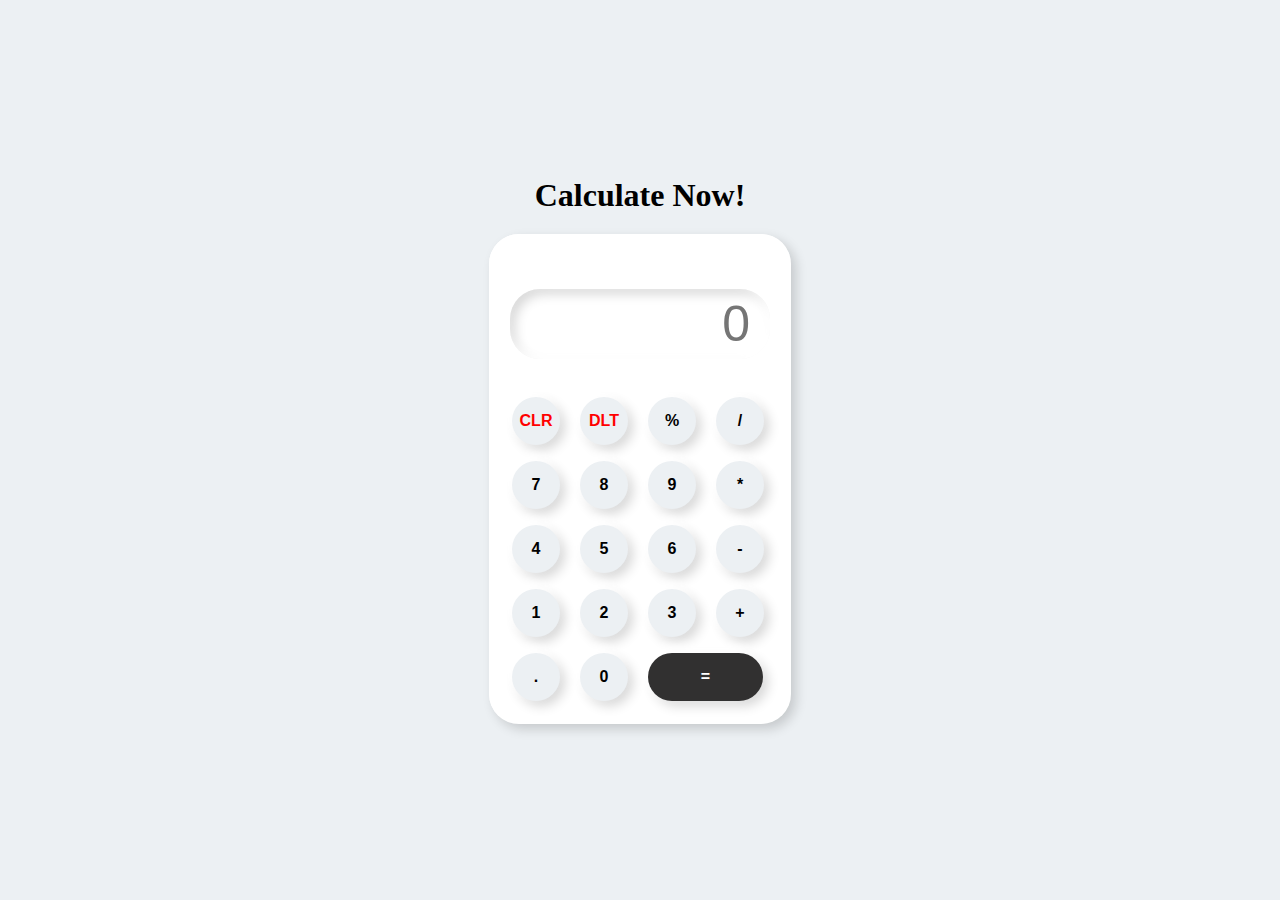
<file: Task-1_Calculator/index.html>
<!DOCTYPE html>
<html lang="en">
  <head>
    <meta charset="UTF-8" />
    <meta http-equiv="X-UA-Compatible" content="IE=edge" />
    <meta name="viewport" content="width=device-width, initial-scale=1.0" />
    <title>Calculator</title>
    <link rel="stylesheet" href="style.css" />
  </head>
  <body>
    <div class="container">
      <h1>Calculate Now!</h1>
      <div class="calculator">
        <input type="text" name="" id="output-screen" placeholder="0" />
        <button onclick="Clear()" class="redtext">CLR</button>
        <button onclick="del()" class="redtext">DLT</button>
        <button onclick="display('%')">%</button>
        <button onclick="display('/')">/</button>
        <button onclick="display('7')">7</button>
        <button onclick="display('8')">8</button>
        <button onclick="display('9')">9</button>
        <button onclick="display('*')">*</button>
        <button onclick="display('4')">4</button>
        <button onclick="display('5')">5</button>
        <button onclick="display('6')">6</button>
        <button onclick="display('-')">-</button>
        <button onclick="display('1')">1</button>
        <button onclick="display('2')">2</button>
        <button onclick="display('3')">3</button>
        <button onclick="display('+')">+</button>
        <button onclick="display('.')">.</button>
        <button onclick="display('0')">0</button>
        <button onclick="calculate()" class="equal">=</button>
      </div>
    </div>

    <script>
      let outputScreen = document.getElementById("output-screen");
      let buttons = document.getElementsByTagName("button");
      Array.from(buttons).forEach((element) => {
        element.addEventListener("click", () => {
          element.classList.add("clicked");
          setTimeout(() => {
            element.classList.remove("clicked");
          }, 100);
        });
      });
      function display(num) {
        outputScreen.value += num;
      }
      function calculate() {
        try {
          outputScreen.value = eval(outputScreen.value);
        } catch {
          alert("Invalid");
        }
      }
      function Clear() {
        outputScreen.value = "";
      }
      function del() {
        outputScreen.value = outputScreen.value.slice(0, -1);
      }
    </script>
  </body>
</html>
</file>
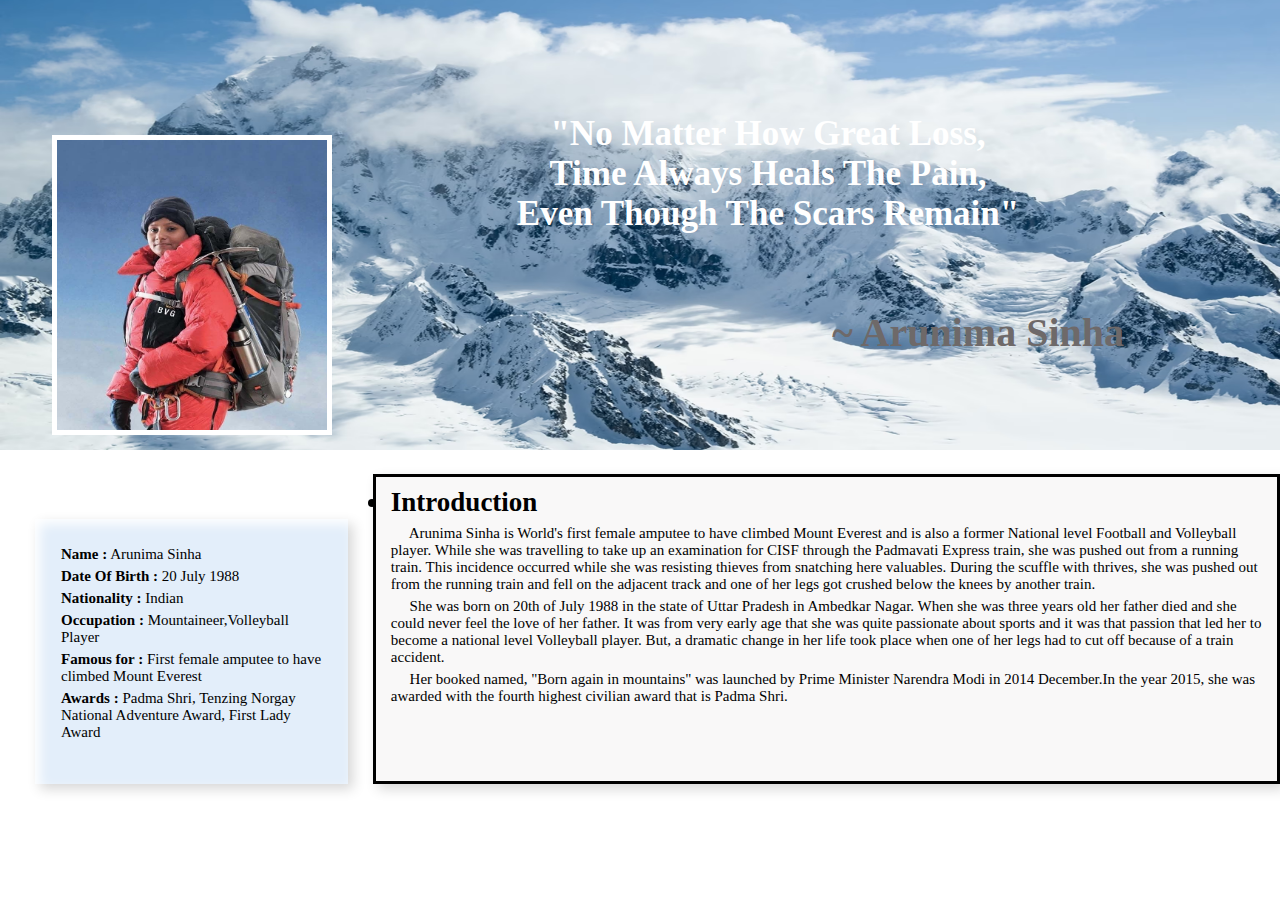
<file: Task-2_Tribute page/index.html>
<!DOCTYPE html>
<html lang="en">
  <head>
    <meta charset="UTF-8" />
    <meta http-equiv="X-UA-Compatible" content="IE=edge" />
    <meta name="viewport" content="width=device-width, initial-scale=1.0" />
    <title>Tribute Page</title>
    <link rel="stylesheet" href="style.css" />
  </head>
  <body>
    <div class="container">
      <div class="photo">
        <p class="thought">
          "No Matter How Great Loss, Time Always Heals The Pain, Even Though The
          Scars Remain"
        </p>
        <p class="name">~ Arunima Sinha</p>
        <img src="photo1.avif" alt="" />
      </div>
      <div class="photo2">
        <img src="arunima.jpeg" alt="" />
      </div>
      <div class="text">
        <div class="bio">
          <ul>
            <li><b>Name :</b> Arunima Sinha</li>
            <li><b>Date Of Birth :</b> 20 July 1988</li>
            <li><b>Nationality :</b> Indian</li>
            <li><b>Occupation :</b> Mountaineer,Volleyball Player</li>
            <li>
              <b>Famous for :</b> First female amputee to have climbed Mount
              Everest
            </li>
            <li>
              <b>Awards :</b> Padma Shri, Tenzing Norgay National Adventure
              Award, First Lady Award
            </li>
          </ul>
        </div>
        <div class="about">
          <li>Introduction</li>
          <p>
            &emsp; Arunima Sinha is World's first female amputee to have climbed
            Mount Everest and is also a former National level Football and
            Volleyball player. While she was travelling to take up an
            examination for CISF through the Padmavati Express train, she was
            pushed out from a running train. This incidence occurred while she
            was resisting thieves from snatching here valuables. During the
            scuffle with thrives, she was pushed out from the running train and
            fell on the adjacent track and one of her legs got crushed below the
            knees by another train.
          </p>
          <p>
            &emsp; She was born on 20th of July 1988 in the state of Uttar
            Pradesh in Ambedkar Nagar. When she was three years old her father
            died and she could never feel the love of her father. It was from
            very early age that she was quite passionate about sports and it was
            that passion that led her to become a national level Volleyball
            player. But, a dramatic change in her life took place when one of
            her legs had to cut off because of a train accident.
          </p>
          <p>
            &emsp; Her booked named, "Born again in mountains" was launched by
            Prime Minister Narendra Modi in 2014 December.In the year 2015, she
            was awarded with the fourth highest civilian award that is Padma
            Shri.
          </p>
        </div>
      </div>
    </div>
  </body>
</html>
</file>
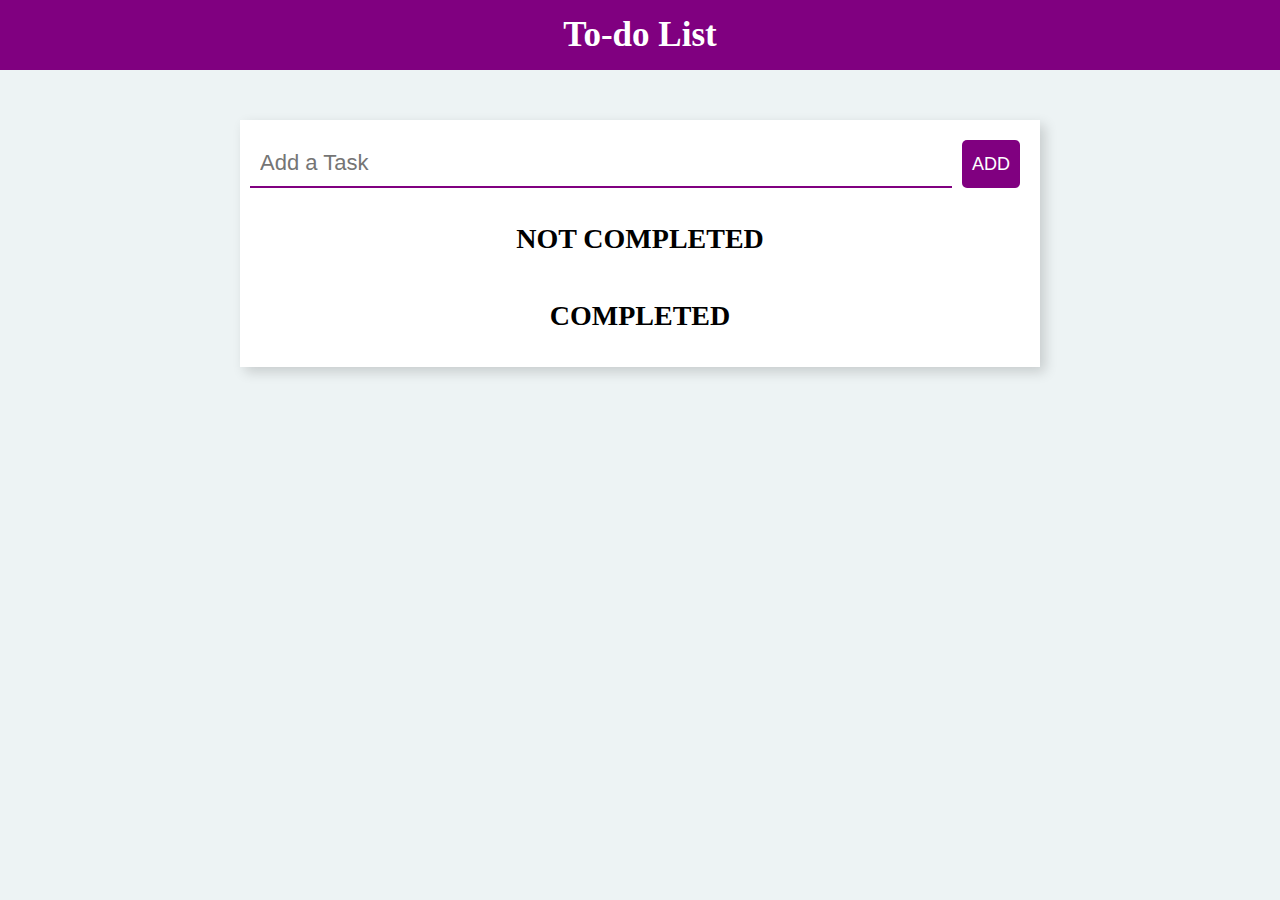
<file: Task-3_todo list/index.html>
<!DOCTYPE html>
<html lang="en">
  <head>
    <meta charset="UTF-8" />
    <title>To-Do List</title>
    <link
      href="https://stackpath.bootstrapcdn.com/font-awesome/4.7.0/css/font-awesome.min.css"
      rel="stylesheet"
    />
    <link rel="stylesheet" href="style.css" />
  </head>
  <body>
    <div class="navbar">To-do List</div>
    <div class="container">
      <div class="addTask">
        <input type="text" placeholder="Add a Task" />
        <button>Add</button>
      </div>

      <ol class="notCompleted">
        <h3>Not Completed</h3>
      </ol>

      <ol class="Completed">
        <h3>Completed</h3>
      </ol>
    </div>

    <script src="script.js"></script>
  </body>
</html>
</file>
<file: Task-1_Calculator/style.css>
* {
  margin: 0;
  padding: 0;
  box-sizing: border-box;
  background-color: #ecf0f3;
  font-family: sans-serif;
  outline: none;
}
.container {
  height: 100vh;
  display: flex;
  flex-direction: column;
  justify-content: center;
  align-items: center;
}
h1 {
  margin-bottom: 20px;
  font-family: poppins;
}
.calculator {
  background-color: #fff;
  padding: 15px;
  border-radius: 30px;
  box-shadow: inset 5px 5px 12px #fff, 5px 5px 12px rgba(0, 0, 0, 0.16);
  display: grid;
  grid-template-columns: repeat(4, 68px);
}
input {
  grid-column: span 4;
  height: 70px;
  width: 260px;
  background-color: #fff;
  box-shadow: inset -5px -5px 12px #fff, inset 5px 5px 12px rgba(0, 0, 0, 0.16);
  border: none;
  border-radius: 30px;
  color: rgb(78, 77, 77);
  font-size: 50px;
  text-align: end;
  margin: auto;
  margin-top: 40px;
  margin-bottom: 30px;
  padding: 20px;
}
button {
  height: 48px;
  width: 48px;
  background-color: #ecf0f3;
  box-shadow: -5px -5px 12px #fff, 5px 5px 12px rgba(0, 0, 0, 0.16);
  border: none;
  border-radius: 50%;
  margin: 8px;
  font-size: 16px;
  font-weight: bold;
  cursor: pointer;
  transition: 0.3s;
}

.equal {
  width: 115px;
  border-radius: 40px;
  background-color: rgb(49, 48, 48);
  color: white;
  box-shadow: -5px -5px 12px #fff, 5px 5px 12px rgba(0, 0, 0, 0.16);
}

.clicked {
  transform: translate(0px, 3px);
  scale: 0.9;
  background-color: rgb(181, 202, 243);
  color: #fff;
}

.redtext {
  color: red;
}
</file>
<file: Task-2_Tribute page/style.css>
* {
  margin: 0;
  padding: 0;
  box-sizing: border-box;
}

.photo img {
  width: 100vw;
  height: 50vh;
}

.container {
  display: flex;
  flex-direction: column;
  /* position: relative; */
}

.photo {
  position: relative;
}
.thought {
  position: absolute;
  top: 25%;
  left: 60%;
  transform: translateX(-50%);
  color: white;
  font-family: poppins;
  font-weight: 700;
  font-size: 35px;
  text-align: center;
}
.name {
  position: absolute;
  color: rgb(110, 105, 105);
  font-family: poppins;
  font-weight: 700;
  font-size: 40px;
  top: 68%;
  left: 65%;
}

.photo2 {
  position: absolute;
  top: 15%;
  left: 15%;
  transform: translateX(-50%);
  /* transform: translateY(-30%); */
}

.photo2 img {
  height: 300px;
  width: 280px;
  border: 5px solid white;
}

.text {
  display: flex;
  flex-direction: row;
}

.bio {
  height: 265px;
  width: 370px;
  background-color: rgb(227, 238, 250);
  margin-top: 65px;
  margin-left: 35px;
  box-shadow: inset 5px 5px 12px #fff, 5px 5px 12px rgba(0, 0, 0, 0.16);
}

ul {
  list-style: none;
  padding: 15px;
  margin-top: 7px;
  margin-left: 6px;
}

li {
  margin: 5px;
  font-size: 15px;
  font-family: poppins;
}
.about {
  height: 310px;
  background-color: rgb(249, 248, 248);
  margin-top: 20px;
  margin-left: 25px;
  width: 1070px;
  border: 3px solid black;
  padding: 5px;
  box-shadow: 5px 5px 12px rgba(0, 0, 0, 0.16);
}

.about li {
  font-weight: bold;
  font-family: poppins;
  font-size: 27px;
  /* letter-spacing: 1px; */
  margin-left: 10px;
  margin-bottom: 7px;
}
.about p {
  font-size: 15px;
  font-family: poppins;
  margin-left: 10px;
  margin-bottom: 5px;
}
</file>
<file: Task-3_todo list/style.css>
* {
  margin: 0;
  padding: 0;
  box-sizing: border-box;
}
body {
  width: 100vw;
  min-height: 100vh;
  background: #edf3f4;
  font-family: poppins;
}
.navbar {
  width: 100vw;
  height: 70px;
  background-color: purple;
  color: white;
  font-weight: bold;
  display: flex;
  align-items: center;
  justify-content: center;
  font-size: 35px;
}
.container {
  position: relative;
  max-width: 800px;
  padding: 10px;
  margin: 50px auto;
  background: white;
  box-shadow: inset 5px 5px 12px #fff, 5px 5px 12px rgb(0 0 0 / 16%);
}
.addTask {
  width: 100%;
  display: flex;
  padding: 10px 0;
}
.addTask > input[type="text"] {
  width: 90%;
  color: #333;
  border: none;
  border-bottom: 2px solid purple;
  background: none;
  padding: 10px;
  font-size: 22px;
  outline: none;
}
.addTask button {
  margin: 0 10px;
  background: purple;
  color: white;
  font-size: 18px;
  text-transform: uppercase;
  padding: 10px;
  border: none;
  outline: none;
  border-radius: 5px;
  cursor: pointer;
}
.notCompleted,
.Completed {
  margin: 5px 0;
  padding: 20px;
}
h3 {
  font-size: 28px;
  text-transform: uppercase;
  text-align: center;
  color: #000000;
}
ol {
  list-style: none;
}
ol li {
  width: 100%;
  padding: 18px;
  margin: 5px 0;
  background: rgb(128, 0, 128, 0.7);
  font-size: 22px;
  color: white;
}
ol.Completed li {
  background: purple;
}
li button {
  float: right;
  padding: 5px;
  font-size: 28px;
  line-height: 28px;
  margin-right: 15px;
  background: none;
  border: none;
  outline: none;
  cursor: pointer;
  color: white;
}
</file>
